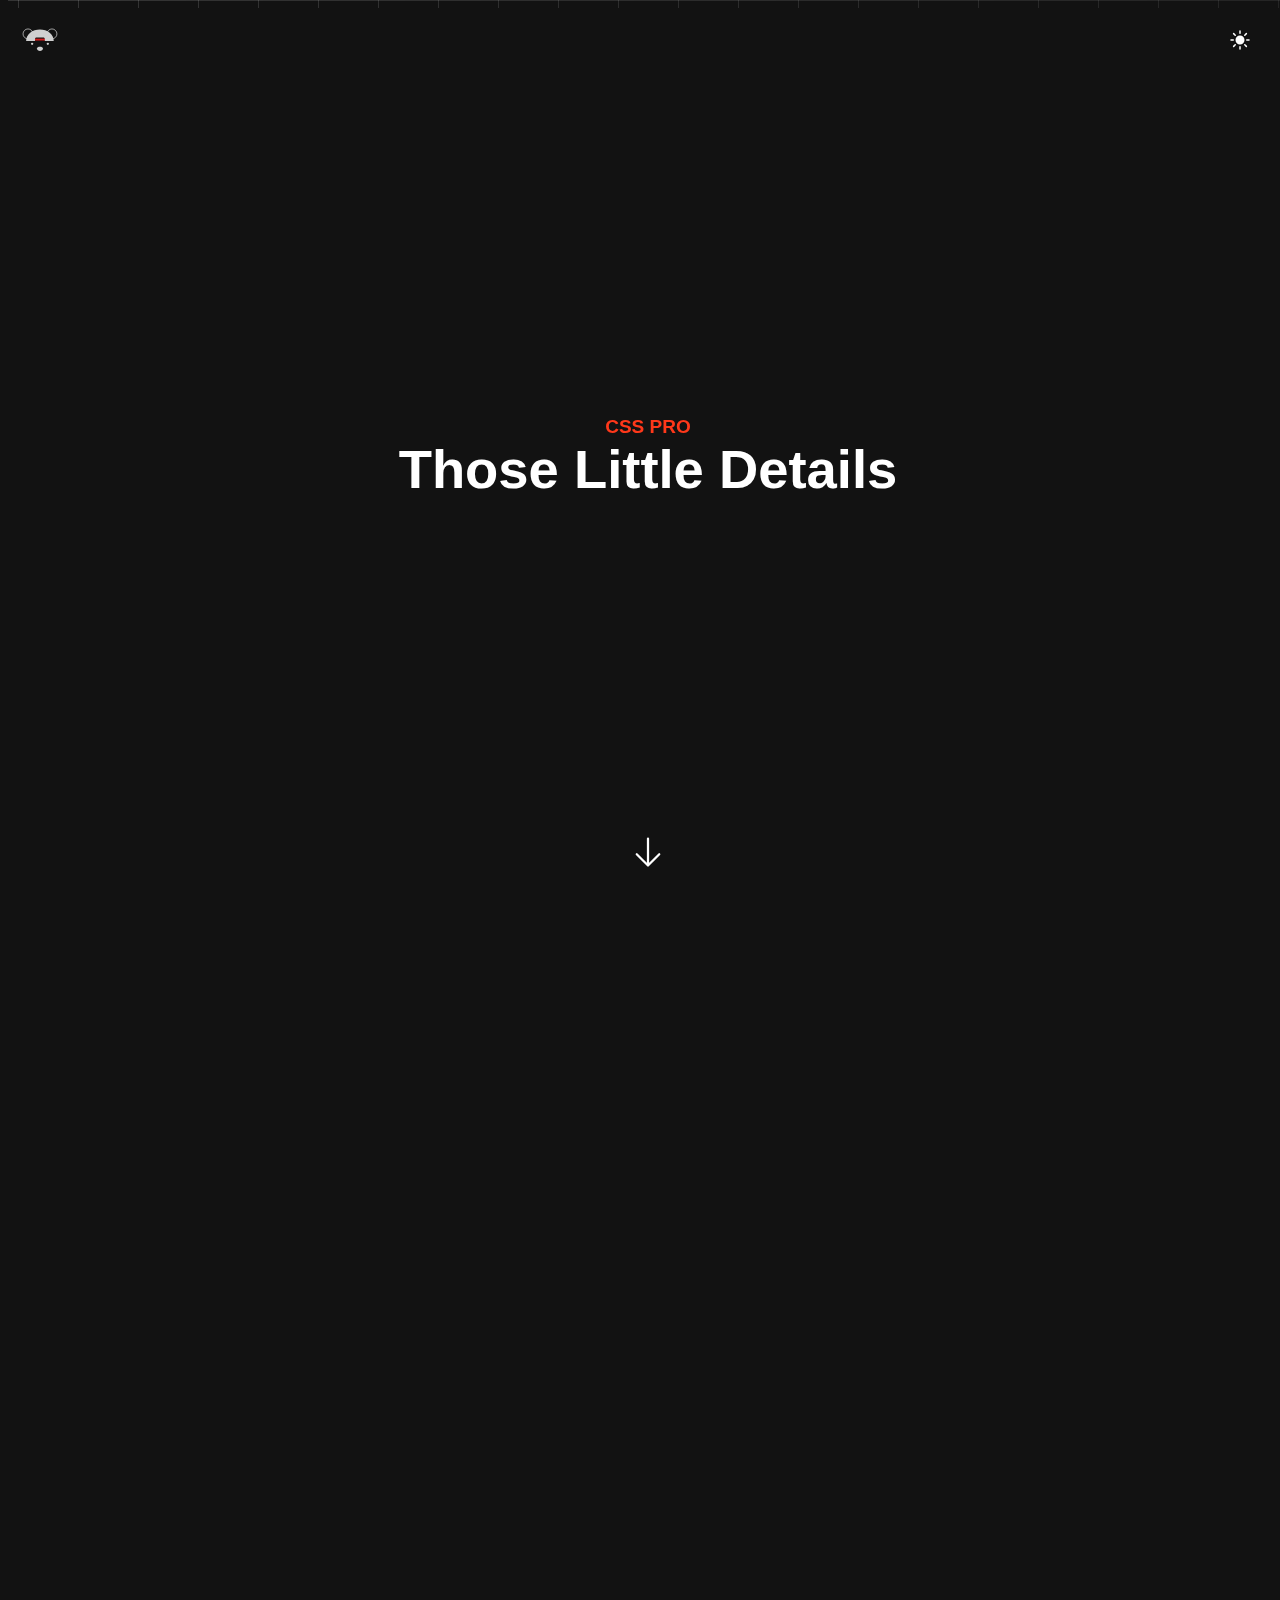
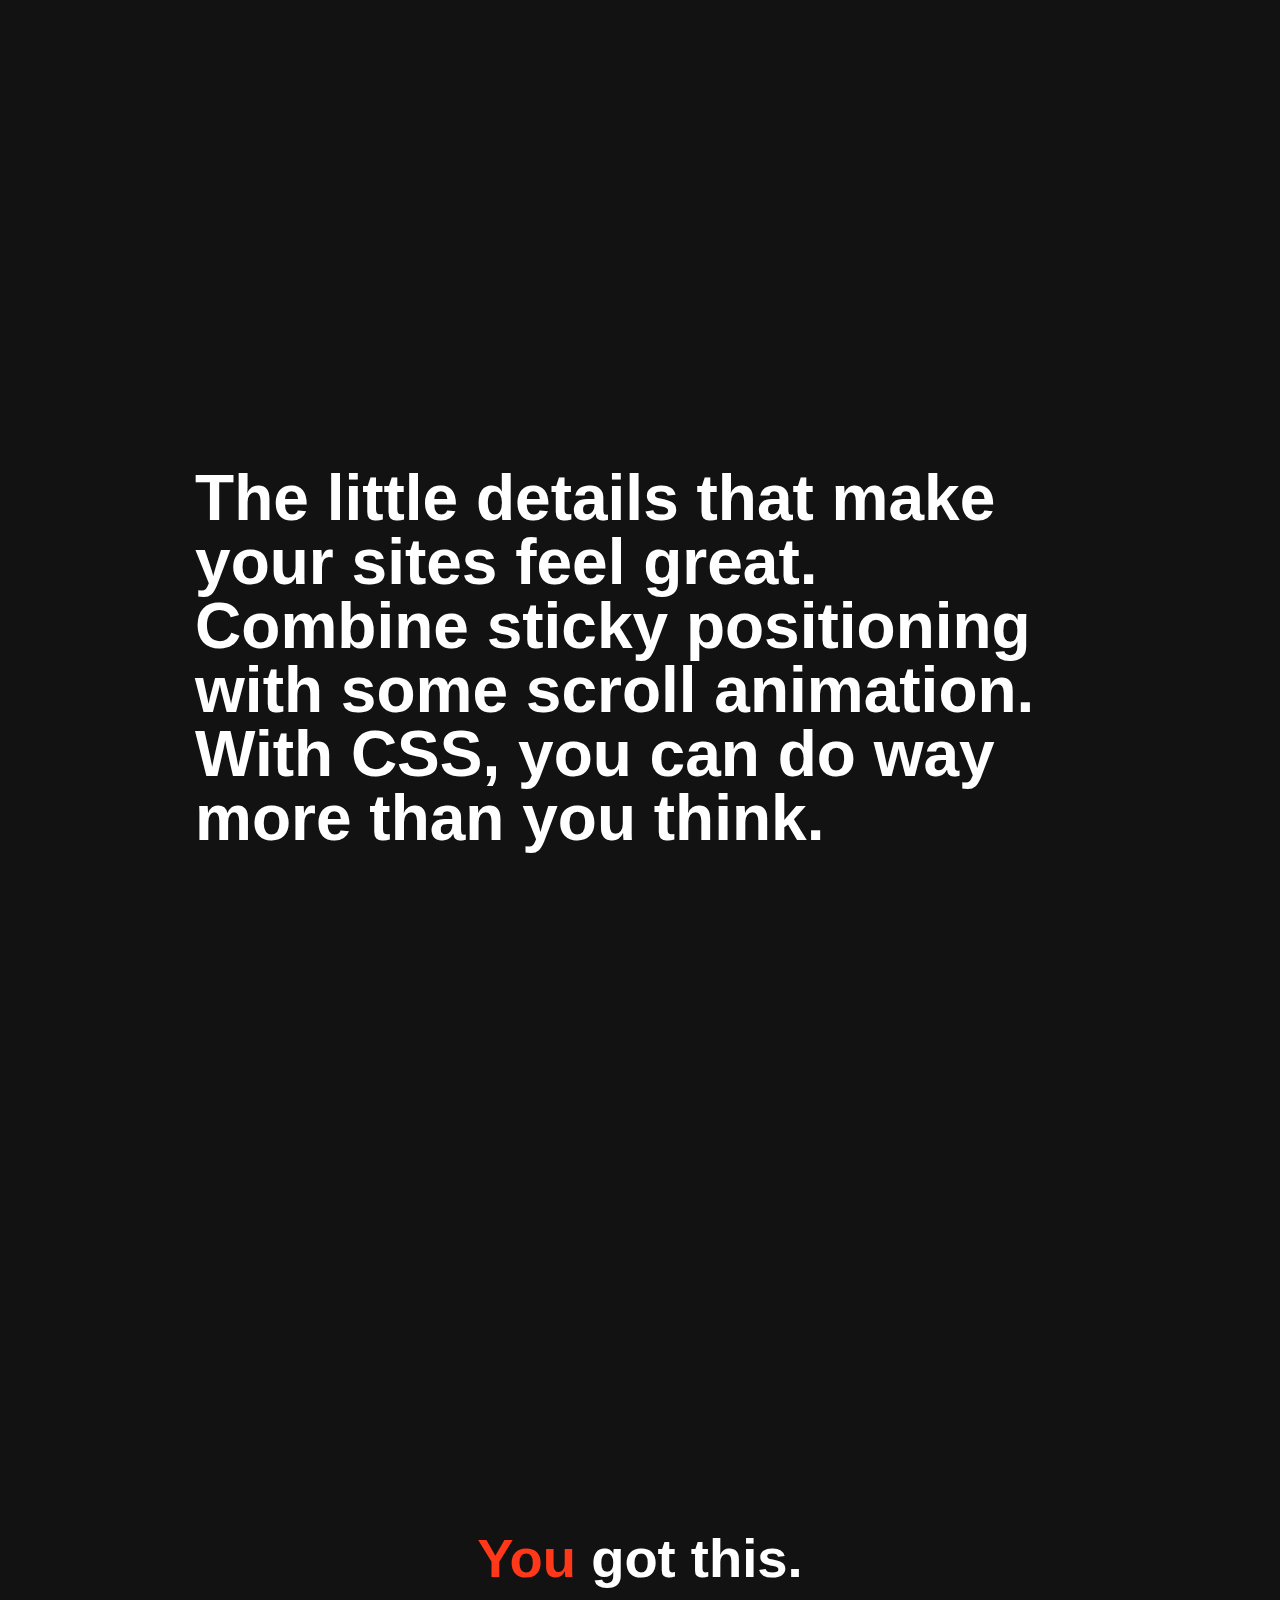
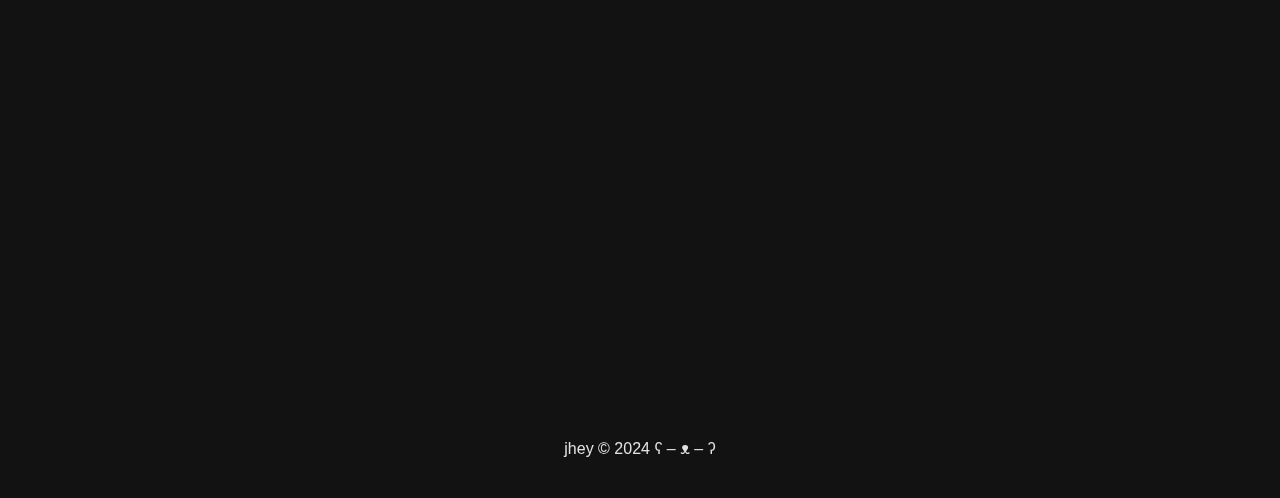
<file: index.html>
<!DOCTYPE html>
<html lang="en">
<head>
    <meta charset="UTF-8">
    <meta name="viewport" content="width=device-width, initial-scale=1.0">
    <title>Document</title>
    <link rel="stylesheet" href="style.css">
</head>
<body>
    <a
      class="bear-link"
      href="https://twitter.com/intent/follow?screen_name=jh3yy"
      target="_blank"
      rel="noreferrer noopener"
    >
      <svg
        class="w-9"
        viewBox="0 0 969 955"
        fill="none"
        xmlns="http://www.w3.org/2000/svg"
      >
        <circle
          cx="161.191"
          cy="320.191"
          r="133.191"
          stroke="currentColor"
          stroke-width="20"
        ></circle>
        <circle
          cx="806.809"
          cy="320.191"
          r="133.191"
          stroke="currentColor"
          stroke-width="20"
        ></circle>
        <circle
          cx="695.019"
          cy="587.733"
          r="31.4016"
          fill="currentColor"
        ></circle>
        <circle
          cx="272.981"
          cy="587.733"
          r="31.4016"
          fill="currentColor"
        ></circle>
        <path
          d="M564.388 712.083C564.388 743.994 526.035 779.911 483.372 779.911C440.709 779.911 402.356 743.994 402.356 712.083C402.356 680.173 440.709 664.353 483.372 664.353C526.035 664.353 564.388 680.173 564.388 712.083Z"
          fill="currentColor"
        ></path>
        <rect
          x="310.42"
          y="448.31"
          width="343.468"
          height="51.4986"
          fill="#FF1E1E"
        ></rect>
        <path
          fill-rule="evenodd"
          clip-rule="evenodd"
          d="M745.643 288.24C815.368 344.185 854.539 432.623 854.539 511.741H614.938V454.652C614.938 433.113 597.477 415.652 575.938 415.652H388.37C366.831 415.652 349.37 433.113 349.37 454.652V511.741L110.949 511.741C110.949 432.623 150.12 344.185 219.845 288.24C289.57 232.295 384.138 200.865 482.744 200.865C581.35 200.865 675.918 232.295 745.643 288.24Z"
          fill="currentColor"
        ></path>
      </svg>
    </a>
    <button aria-pressed="false" class="theme-toggle">
      <svg
        aria-hidden="true"
        xmlns="http://www.w3.org/2000/svg"
        fill="none"
        viewBox="0 0 24 24"
        stroke-width="1.5"
        stroke="currentColor"
      >
        <path
          stroke-linecap="round"
          stroke-linejoin="round"
          fill="currentColor"
          d="M12 3v2.25m6.364.386l-1.591 1.591M21 12h-2.25m-.386 6.364l-1.591-1.591M12 18.75V21m-4.773-4.227l-1.591 1.591M5.25 12H3m4.227-4.773L5.636 5.636M15.75 12a3.75 3.75 0 11-7.5 0 3.75 3.75 0 017.5 0z"
        />
        <path
          stroke-linecap="round"
          stroke-linejoin="round"
          fill="currentColor"
          d="M21.752 15.002A9.718 9.718 0 0118 15.75c-5.385 0-9.75-4.365-9.75-9.75 0-1.33.266-2.597.748-3.752A9.753 9.753 0 003 11.25C3 16.635 7.365 21 12.75 21a9.753 9.753 0 009.002-5.998z"
        />
      </svg>
      <span class="sr-only">Toggle Theme</span>
    </button>     
    <header>
      <video
        autoplay
        muted
        loop
        src="https://assets.codepen.io/605876/turntable-opt.mp4"
      ></video>
      <section>
        <h1>
          <span>CSS Pro</span>
          <span>Those Little Details</span>
        </h1>
        <a aria-hidden="true" href="#read">
          <svg
            xmlns="http://www.w3.org/2000/svg"
            fill="none"
            viewBox="0 0 24 24"
            stroke-width="1.5"
            stroke="currentColor"
            class="w-6 h-6"
          >
            <path
              stroke-linecap="round"
              stroke-linejoin="round"
              d="M19.5 13.5 12 21m0 0-7.5-7.5M12 21V3"
            />
          </svg>
        </a>
      </section>
    </header>
    <section class="reader" id="read">
      <div class="content">
        <div class="sr-only">
          With CSS, you can do way more than you think. One of the most fun CSS
          animation APIs ever. A magical way to create scroll-driven animations
          without the need to touch JavaScript. Animations run off the main
          thread. And you can choose to use View Timelines or Scroll Timelines.
        </div>
        <div data-split aria-hidden="true">
          The little details that make your sites feel great. Combine sticky
          positioning with some scroll animation. With CSS, you can do way more
          than you think.
        </div>
      </div>
    </section>
    <section>
      <h2><span>You</span> got this.</h2>
      <svg
        class="sig"
        viewBox="0 0 271 209"
        fill="none"
        xmlns="http://www.w3.org/2000/svg"
      >
        <path
          d="M40.3725 26.8984C58.6558 41.1564 141.659 43.1867 128.248 5.48254C127.911 4.53766 127.085 2.2403 125.938 2.0095C124.714 1.76297 121.929 6.39448 121.627 6.82375C100.965 36.1863 95.2641 73.5992 74.5923 102.644C63.7045 117.942 14.7891 145.678 5.55986 113.481C-17.5939 32.705 78.7483 76.0672 105.741 67.4678C119.757 63.0021 125.297 50.6825 132.831 39.1622C135.218 35.5126 137.628 24.6153 140.043 28.2467C144.771 35.3581 119.642 69.8761 115.559 78.4692C110.959 88.1482 129.228 46.7461 136.796 54.3333C146.229 63.7897 128.236 82.7359 153.367 61.6804C157.634 58.1059 166.582 46.4029 161.033 46.8455C153.977 47.4085 141.565 67.0198 151.685 70.0327C161.531 72.9635 176.039 38.7196 174.012 48.7901C173.009 53.769 168.343 67.3695 175.978 68.9069C186.537 71.0328 191.574 35.8659 197.537 44.8359C240.356 109.24 81.7126 283.324 50.2184 167.261C25.2159 75.1229 240.563 89.2082 268.88 137.08"
          class="sign"
          stroke="currentColor"
          stroke-width="4"
          stroke-miterlimit="10"
          stroke-linecap="round"
          stroke-linejoin="round"
          class="head"
          pathLength="1"
          style="--path-speed: 2.1467741935483873"
        ></path>
        <path
          class="ear"
          d="M187.183 101.246C182.107 82.5407 155.739 77.9455 151.5 99"
          stroke="currentColor"
          stroke-width="4"
          stroke-miterlimit="10"
          stroke-linecap="round"
          stroke-linejoin="round"
          pathLength="1"
          style="
            --path-speed: 0.08225806451612903;
            --path-delay: 2.1467741935483873;
          "
        ></path>
        <path
          class="ear"
          d="M117.998 100.704C117.998 91.1516 103.912 87.3662 96.5585 89.3717C84.7816 92.5836 80.6315 99.053 80.6315 110.505"
          stroke="currentColor"
          stroke-width="4"
          stroke-miterlimit="10"
          stroke-linecap="round"
          stroke-linejoin="round"
          pathLength="1"
          style="
            --path-speed: 0.09193548387096774;
            --path-delay: 2.229032258064516;
          "
        ></path>
        <path
          class="eye"
          d="M170.025 108.347C168.627 105.551 162.781 110.631 165.494 114.577C168.207 118.523 173.936 114.091 171.643 109.965C171.035 108.871 168.547 107.832 167.355 108.428"
          stroke="currentColor"
          stroke-width="4"
          stroke-miterlimit="10"
          stroke-linecap="round"
          stroke-linejoin="round"
          pathLength="1"
          style="
            --path-speed: 0.04516129032258064;
            --path-delay: 2.3209677419354837;
          "
        ></path>
        <path
          class="eye"
          d="M102.952 112.797C97.2672 112.797 96.7371 120.527 102.224 119.917C108.363 119.235 105.409 110.012 100.363 113.04"
          stroke="currentColor"
          stroke-width="4"
          stroke-miterlimit="10"
          stroke-linecap="round"
          stroke-linejoin="round"
          pathLength="1"
          style="
            --path-speed: 0.041935483870967745;
            --path-delay: 2.366129032258064;
          "
        ></path>
        <path
          class="nose"
          d="M144.745 123.82C146.652 122.562 141.479 121.621 140.561 121.402C136.485 120.429 124.736 118.793 124.42 125.721C123.695 141.628 160.767 131.457 140.492 121.735"
          stroke="currentColor"
          stroke-width="4"
          stroke-miterlimit="10"
          stroke-linecap="round"
          stroke-linejoin="round"
          pathLength="1"
          style="
            --path-speed: 0.1032258064516129;
            --path-delay: 2.408064516129032;
          "
        ></path>
      </svg>
    </section>
    <footer>jhey &copy; 2024 ʕ – ᴥ – ʔ</footer>
    

    <script type="module" src="script.js"></script>
</body>
</html>
</file>
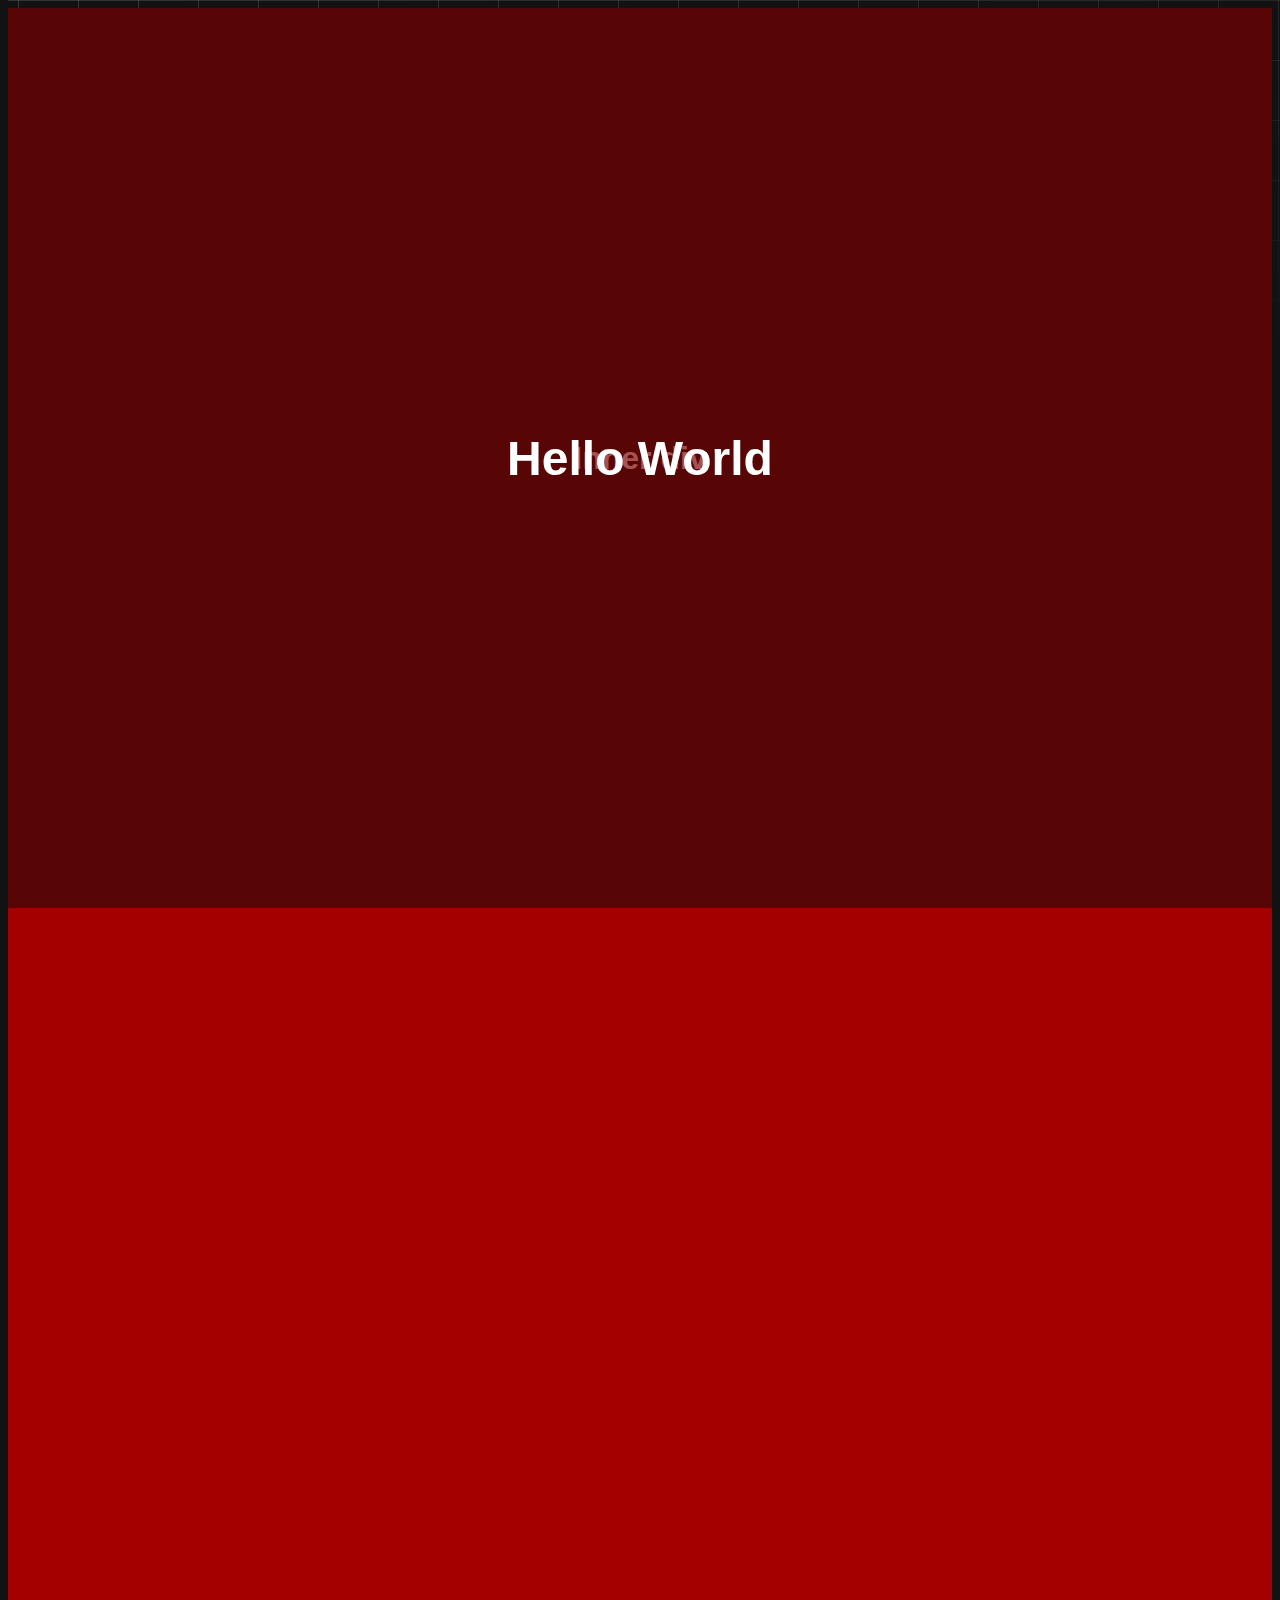
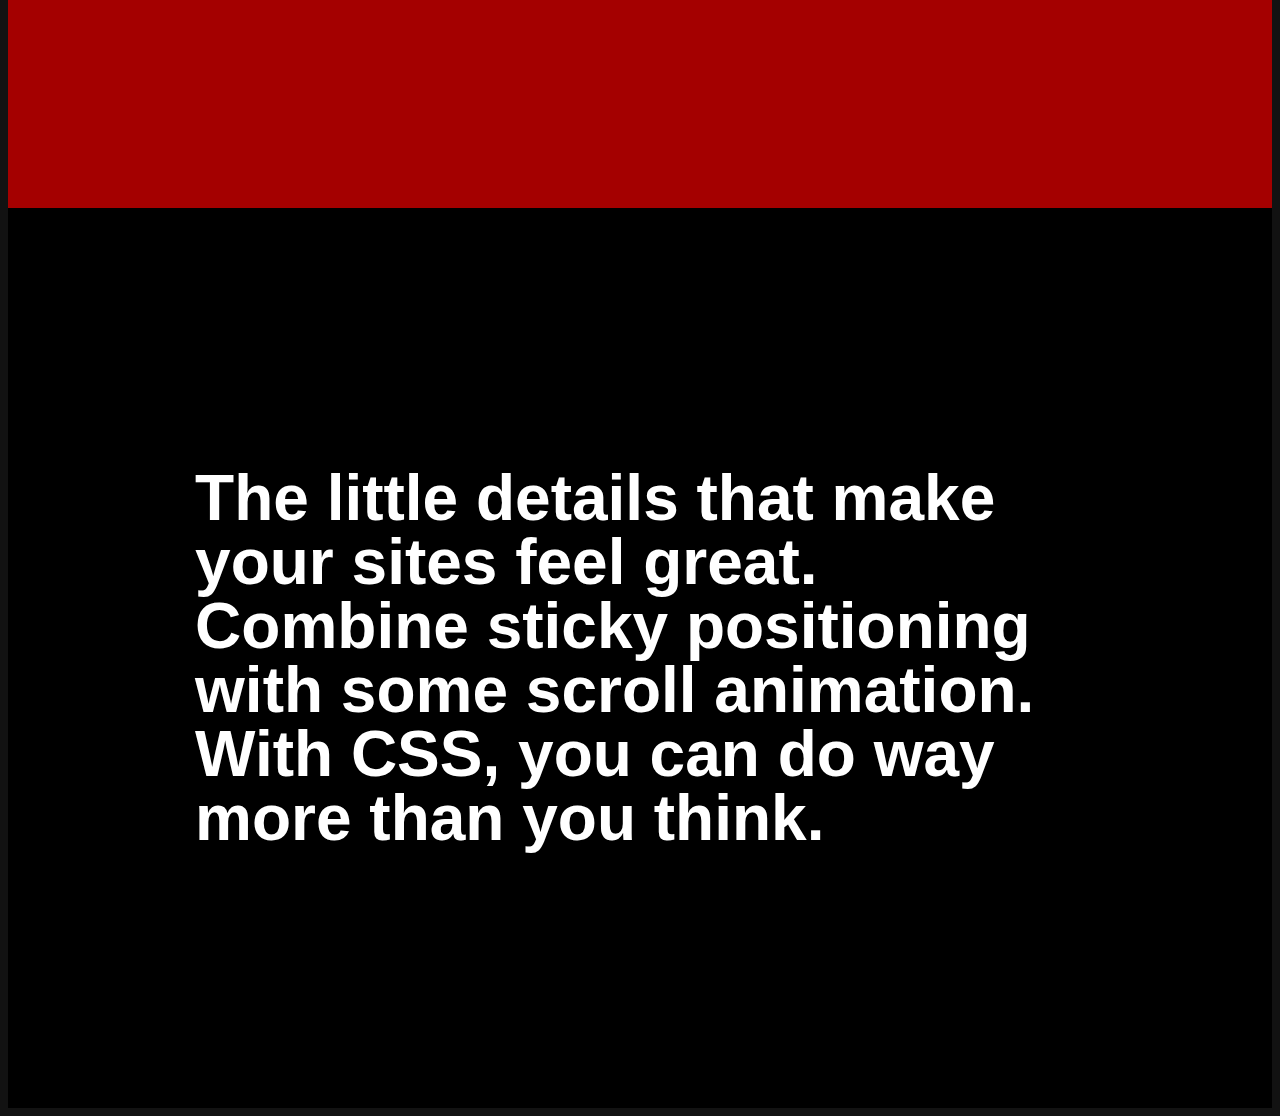
<file: test.html>
<!DOCTYPE html>
<html lang="en">
    <head>
        <meta charset="UTF-8">
        <meta name="viewport" content="width=device-width, initial-scale=1.0">
        <title>Document</title>
        <style>
       *,
*:after,
*:before {
    box-sizing: border-box;
}

:root {
    --font-size: clamp(2rem, 8vmin + 1rem, 4rem);
    --line: color-mix(in lch, canvasText 15% , transparent);
    --base: 0.4;
    --accent: hsl(8 100% 55%);
    --header-height: 100vh;
    --overlay: color-mix(in lch, canvas 70%, transparent);
    color-scheme: dark only;
}
html:not(:focus-within) {
    scroll-behavior: smooth;
}

body {
    min-height: 100vh;
    font-family: 'SF Pro Text', 'SF Pro Icons', 'AOS Icons', 'Helvetica Neue', Helvetica, Arial, sans-serif, system-ui;
    background: canvas;
}

body::before {
    --size: 60px;
    content: '';
    height: 100vh;
    width: 100vw;
    position: fixed;
    background: linear-gradient(90deg, var(--line) 1px, transparent 1px var(--size)) 50% 50% / var(--size) var(--size),
                linear-gradient(var(--line) 1px, transparent 1px var(--size)) 50% 50% / var(--size) var(--size);
    mask: linear-gradient(-15deg, transparent 40%, white);
    top: 0;
    transform-style: flat;
    pointer-events: none;
    z-index: -1;
}
        header{
            position: relative;
            width: 100%;
            min-height: 100vh;
            background-color: red;
        }
      
        .f-div {
            width: 100%;
            height: 100vh;
            position: sticky;
            top: 0;
            background: canvas;
            opacity: 0.5;
            display: grid;
            place-items: center;
        }
        .s-div {
            width: 100%;
            position: relative;
            height: 100vh;
            background: rgba(0, 0, 0, 0.356);
            translate: 0 -100%;
            display: grid;
            place-items: center;

        }
        .s-div h1 {
            font-size: 3em;
            font-weight: bold;
        }
        .s-div::before {
            content: "";
            position: absolute;
            inset: 0;
            translate: 0 100%;
            background-color:  rgba(0, 0, 0, 0.356);
        }
        section {
            min-height: 100vh;
            width: 100%;
            background-color: black;
            color: white;
        }

        [data-split] {
            font-size:  clamp(2rem, 8vmin + 1rem, 4rem);
            font-weight: 600;
        }

        .sr-only {
    position: absolute;
    width: 1px;
    height: 1px;
    padding: 0;
    margin: -1px;
    overflow: hidden;
    clip: rect(0, 0, 0, 0);
    white-space: nowrap;
    border-width: 0;
}

section:not(.reader) {
    min-height: 100vh;
    display: grid;
    place-items:center;
}

        .content {
            position: sticky;
    top: 0;
    min-height: 100vh;
    width: 100ch;
    padding: 2rem 0;
    max-width: calc(100% - 4rem);
    display: grid;
    place-items: center;
    margin: 0 auto;
    line-height: 1;
        }

        .content span {
          
    opacity: calc(var(--base) + (var(--active)));
    transition: opacity .9s ease-out;
    -webkit-transition: opacity .9s ease-out;
    -moz-transition: opacity .9s ease-out;
    -ms-transition: opacity .9s ease-out;
    -o-transition: opacity .9s ease-out;
        }

        .reader {
            --thick: 0px;
    outline: var(--thick) dashed var(--accent);
    outline-offset: calc(var(--thick) * -1);
    height: calc(((var(--ppc) * var(--content-length) + (var(--pad) * var(--buffer))) * 1px) + 100vh);
        }





        @supports (animation-timeline: scroll()) {
@property --active {
    inherits: true;
    initial-value: 0;
    syntax:'<number>';
}

.reader {
    view-timeline: --reader block;
}

.content span {
    animation: activate both steps(1);
    animation-timeline: --reader;
    animation-range:contain calc(((var(--start, 0) * var(--ppc)) * 1px))
    contain calc(((var(--end, 0) * var(--ppc)) * 1px)) ;
    --webkit-animation: activate both steps(1)

}

@keyframes activate{
    to{
        --active: 1;
    }
}

            header {
                animation: scale-down both ease-in;
                animation-timeline: view();
                view-timeline: --header;
                animation-range: exit-crossing;
            }

            @keyframes scale-down {
                to{
                    scale: 0.8 0.8;
                }
            }
        }
    </style>
    </head>
    <body>
        <header>
            <div class="f-div">
                <h1>Inner div</h1>
            </div>
            <div class="s-div">
                <h1>Hello World</h1>
            </div>
        </header>
        <section class="reader" id="read">
            <div class="content">
                <div class="sr-only">
                    With CSS, you can do way more than you think. One of the
                    most fun CSS
                    animation APIs ever. A magical way to create scroll-driven
                    animations
                    without the need to touch JavaScript. Animations run off the
                    main
                    thread. And you can choose to use View Timelines or Scroll
                    Timelines.
                </div>
                <div data-split aria-hidden="true">
                    The little details that make your sites feel great. Combine
                    sticky
                    positioning with some scroll animation. With CSS, you can do
                    way more
                    than you think.
                </div>
            </div>
        </section>

        <script type="module">
            import gsap from 'https://cdn.skypack.dev/gsap@3.12.0'
import ScrollTrigger from 'https://cdn.skypack.dev/gsap@3.12.0/ScrollTrigger'

const toSplit = document.querySelector('[data-split]')
const content = toSplit.innerText
const contentLength = content.length
const PPC = 10 // Pixels per character...
const BUFFER = 40

document.documentElement.style.setProperty('--buffer', BUFFER)
document.documentElement.style.setProperty('--ppc', PPC)
document.documentElement.style.setProperty('--pad', 8)
document.documentElement.style.setProperty('--content-length', contentLength + 2)

const words = toSplit.innerText.split(' ')
toSplit.innerHTML = ''
// toSplit.style.setProperty('--ppc', PPC)
let cumulation = 10
words.forEach((word,index) => {
    const text = Object.assign(document.createElement('span'), {
        innerHTML: `<span>${word} </span>`,
        style: `
      --index: ${index};
      --start: ${cumulation};
      --end: ${cumulation + word.length};
    `,
    })

    console.log('word',word,'index',index,'cumulation',cumulation,'word length',word.length)
  text.dataset.index = index
  text.dataset.start = cumulation
  text.dataset.end = cumulation + word.length
  cumulation += word.length + 1
  toSplit.appendChild(text)
})
        </script>
    </body>
</html>
</file>
<file: style.css>
*,
*:after,
*:before {
    box-sizing: border-box;
}

:root {
    --font-size: clamp(2rem, 8vmin + 1rem, 4rem);
    --line: color-mix(in lch, canvasText 15% , transparent);
    --base: 0.4;
    --accent: hsl(8 100% 55%);
    --header-height: 100vh;
    --overlay: color-mix(in lch, canvas 70%, transparent);
    color-scheme: dark only;
}

:root[data-theme='light'] {
    --base: 0.3;
    --line: color-mix(in lch, canvasText 35%, transparent);
    --overlay: color-mix(in lch, canvas 70%, transparent);
    color-scheme: light only;
}

html:not(:focus-within) {
    scroll-behavior: smooth;
}

body {
    min-height: 100vh;
    font-family: 'SF Pro Text', 'SF Pro Icons', 'AOS Icons', 'Helvetica Neue', Helvetica, Arial, sans-serif, system-ui;
    background: canvas;
}

body::before {
    --size: 60px;
    content: '';
    height: 100vh;
    width: 100vw;
    position: fixed;
    background: linear-gradient(90deg, var(--line) 1px, transparent 1px var(--size)) 50% 50% / var(--size) var(--size),
                linear-gradient(var(--line) 1px, transparent 1px var(--size)) 50% 50% / var(--size) var(--size);
    mask: linear-gradient(-15deg, transparent 40%, white);
    top: 0;
    transform-style: flat;
    pointer-events: none;
    z-index: -1;
}

:is(h1, h2) {
    font-size: clamp(2rem, 3vw + 1rem, 6rem);
}

[href='#read'] {
    position: absolute;
    bottom: 2rem;
    left: 50%;
    translate: -50% 0;
    width: 48px;
    aspect-ratio: 1;
    display: grid;
    place-items: center;
    color: canvasText;
}

[href='#read'] svg {
    width: 75%;
}

.sr-only {
    position: absolute;
    width: 1px;
    height: 1px;
    padding: 0;
    margin: -1px;
    overflow: hidden;
    clip: rect(0, 0, 0, 0);
    white-space: nowrap;
    border-width: 0;
}

[data-split] {
    font-size: var(--font-size);
    font-weight: 600;
}

header {
    min-height: var(--header-height);
    display: grid;
    place-items: center;
    position: relative;
    transform-origin: 50% 0%;
}

h1 {
    display: flex;
    flex-direction: column;
    justify-content: center;
    text-align: center;
}

h1 > span:first-of-type {
    font-size: 0.35em;
    color: var(--accent);
    text-transform: uppercase;
}

header > section {
    position: relative;
    top: 0;
    min-height: var(--header-height);
    width: 100%;
    translate: 0 -100%;
    display: grid;
    place-items: center;
    background: var(--overlay);
}

header > section::before {
    content: '';
    background: var(--overlay);
    position: absolute;
    inset: 0;
    translate: 0 100%;
}

video {
    position: sticky;
    top: 0;
    height: var(--header-height);
    width: 100vw;
    object-fit: cover;
    background: canvas;
}

footer {
    text-align: center;
    padding: 2rem;
    opacity: 0.875;
}

section:not(.reader) {
    min-height: 100vh;
    display: grid;
    place-items:center;
}

.content {
    position: sticky;
    top: 0;
    min-height: 100vh;
    width: 100ch;
    padding: 2rem 0;
    max-width: calc(100% - 4rem);
    display: grid;
    place-items: center;
    margin: 0 auto;
    line-height: 1;
}

.content span {
    opacity: calc(var(--base) + (var(--active)));
    transition: opacity .9s ease-out;
    -webkit-transition: opacity .9s ease-out;
    -moz-transition: opacity .9s ease-out;
    -ms-transition: opacity .9s ease-out;
    -o-transition: opacity .9s ease-out;
}


.reader {
    --thick: 0px;
    outline: var(--thick) dashed var(--accent);
    outline-offset: calc(var(--thick) * -1);
    height: calc(((var(--ppc) * var(--content-length) + (var(--pad) * var(--buffer))) * 1px) + 100vh);
}

.bear-link {
    color: canvasText;
    position: fixed;
    top: 1rem;
    left: 1rem;
    width: 48px;
    aspect-ratio: 1;
    display: grid;
    place-items: center;
    border-radius: 6px;
    z-index: 2;
}

:where(.x-link, .bear-link):is(:hover, :focus-visible) {
    opacity: 1;
}

/* this is for bear svg */
.bear-link svg {
    opacity: 0.8;
    width: 75%;
}
 
/* this is for sign svg */
.sig path {
    --draw: 1.025;
    --end: 1.025;
    stroke-dasharray: var(--end);
    stroke-dashoffset: var(--draw);
}

.sig :is(.eye, .nose) {
    fill: transparent;
}



.sig {
    width: max(100px, 25vmin);
    color: canvasText;
    position: fixed;
    bottom: 4rem;
    right: 2rem;
    z-index: 10;
    translate: -20% -20%;
    rotate: -15deg;
    pointer-events: none;
}

h2 span {
    color: var(--accent);
}

@supports (animation-timeline: scroll()) {
    @property --active {
        inherits: true;
        initial-value: 0;
        syntax: '<number>';
    }

    .reader {
        view-timeline: --reader block;
    }

    .content span {
        animation: activate both steps(2);
        animation-timeline: --reader;
        animation-range: contain calc(((var(--start, 0) * var(--ppc)) * 1px)) contain calc(((var(--end, 0) * var(--ppc)) * 1px));
        -webkit-animation: activate both steps(2.);
} 

    @keyframes activate {
        to {
            --active: 1;
        }
    }

    header {
        animation: scale-down both ease-in;
        animation-timeline: view();
        animation-range: exit-crossing;
        view-timeline: --header;
    }

    @keyframes scale-down {
        to {
            scale: 0.8 0.8;
        }
    }

    body > section:last-of-type {
        view-timeline-name: --sign-off;
    }

    .sig path {
        animation: draw both linear;
        animation-timeline: --sign-off;
        animation-range: entry 20% entry 80%;
    }

    .sig :is(.eye, .nose) {
        animation: draw both linear, fill both linear;
        animation-timeline: --sign-off;
    }

    .sig :is(.ear, .eye) {
        animation-range: entry 30% entry 90%;
    }

    .sig .nose {
        animation-range: entry 40% entry 100%;
    }

    @keyframes draw {
        to {
            stroke-dashoffset: 0;
        }
    }

    @keyframes fill {
        to {
            fill: currentColor;
        }
    }
}

.theme-toggle {
    color: var(--color);
    position: fixed;
    top: 1rem;
    right: 1rem;
    width: 48px;
    aspect-ratio: 1;
    padding: 0;
    border: 0;
    display: grid;
    place-items: center;
    border-radius: 12px;
    background: transparent;
    transition: background 0.2s;
    cursor: pointer;
    z-index: 10;
}

.theme-toggle::after {
    content: "";
    position: absolute;
    inset: 0;
    border-radius: 12px;
    background: hsl(0 0% 50% / calc(var(--intent, 0) * 0.25));
}

.theme-toggle:is(:hover, :focus-visible) {
    --intent: 1;
}

.theme-toggle[aria-pressed='true'] svg path:last-of-type {
    display: block;
}

.theme-toggle svg {
    color: currentColor;
    width: 50%;
}

.theme-toggle[aria-pressed='true'] svg path:first-of-type,
.theme-toggle svg path:last-of-type {
    display: none;
}

::view-transition-group(root) {
    animation-duration: 1.25s;
}

::view-transition-new(root),
::view-transition-old(root) {
    mix-blend-mode: normal;
}

::view-transition-new(root) {
    animation-name: reveal-light;
}

::view-transition-old(root),
.dark::view-transition-old(root) {
    animation: none;
}

.dark::view-transition-new(root) {
    animation-name: reveal-dark;
}

@keyframes reveal-dark {
    from {
        clip-path: polygon(-30% 0, -30% 0, -15% 100%, -10% 115%);
    }
    to {
        clip-path: polygon(-30% 0, 130% 0, 115% 100%, -10% 115%);
    }
}

@keyframes reveal-light {
    from {
        clip-path: polygon(130% 0, 130% 0, 115% 100%, 110% 115%);
    }
    to {
        clip-path: polygon(130% 0, -30% 0, -15% 100%, 110% 115%);
    }
}
</file>
